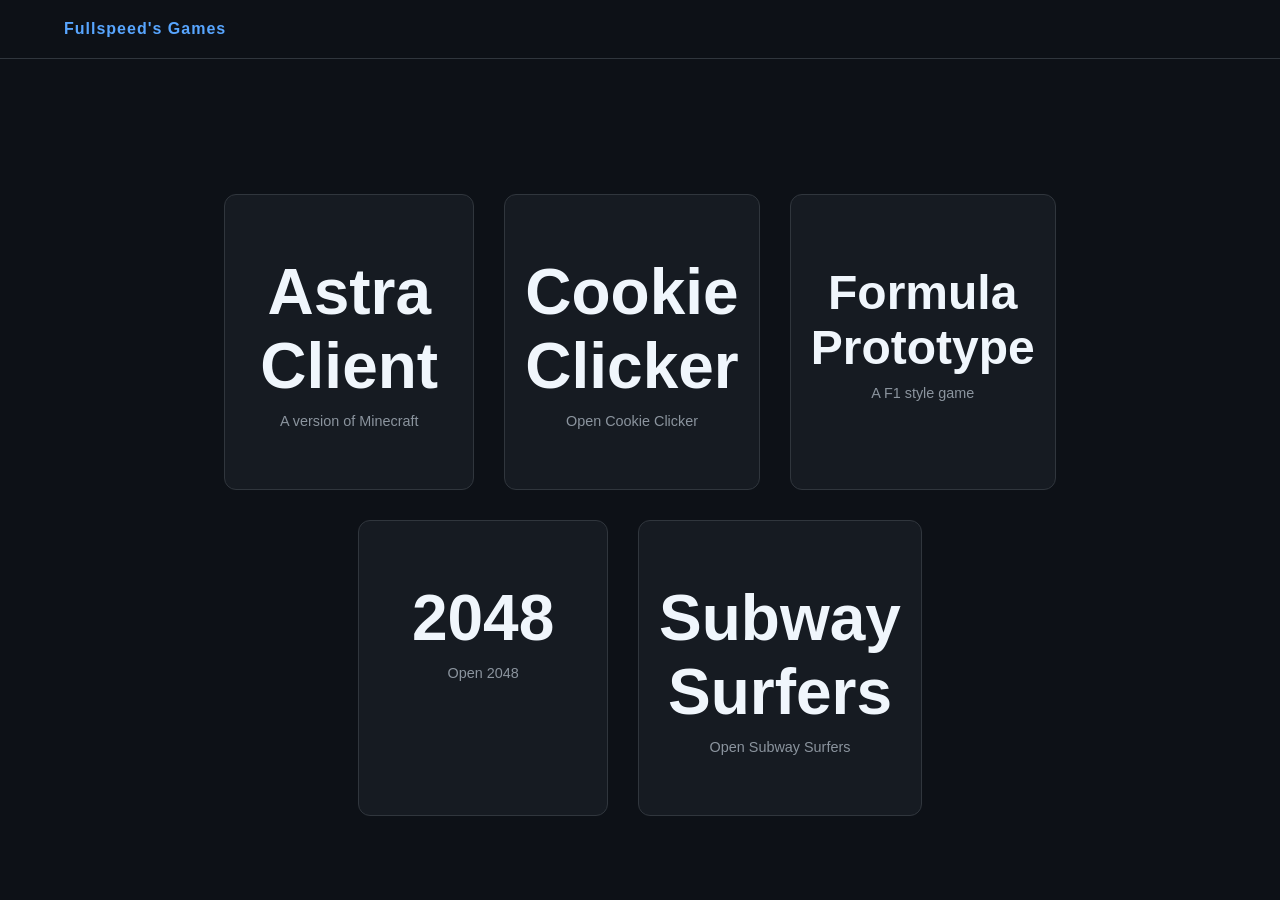
<file: index.html>
<!DOCTYPE html>
<html lang="en">
<head>
    <meta charset="UTF-8">
    <meta name="viewport" content="width=device-width, initial-scale=1.0">
    <title>Fullspeed's Games | Home</title>
    <link rel="stylesheet" href="style.css">
</head>
<body>

    <nav>
        <div class="logo">Fullspeed's Games</div>
    </nav>

    <main class="container">
        <header class="hero">
        </header>
        <div class="button-grid">
            <button class="launch-card" onclick="launchGame('astra.html')">
                <span class="version">Astra Client</span>
                <span class="desc">A version of Minecraft</span>
            </button>

            <button class="launch-card" onclick="launchGame('cookieclicker.html')">
                <span class="version">Cookie Clicker</span>
                <span class="desc">Open Cookie Clicker</span>
            </button>
            
            <button class="launch-card" onclick="launchGame('f1game.html')">
                <span class="f1">Formula Prototype</span>
                <span class="desc">A F1 style game</span>
            </button>
             
            <button class="launch-card" onclick="launchGame('2048.html')">
                <span class="_2048">2048</span>
                <span class="desc">Open 2048</span>
            </button>
            <button class="launch-card" onclick="launchGame('subway.html')">
                <span class="version">Subway Surfers</span>
                <span class="desc">Open Subway Surfers</span>
            </button>
        </div>
    </main>

    <script src="script.js"></script>
</body>
</html>
</file>
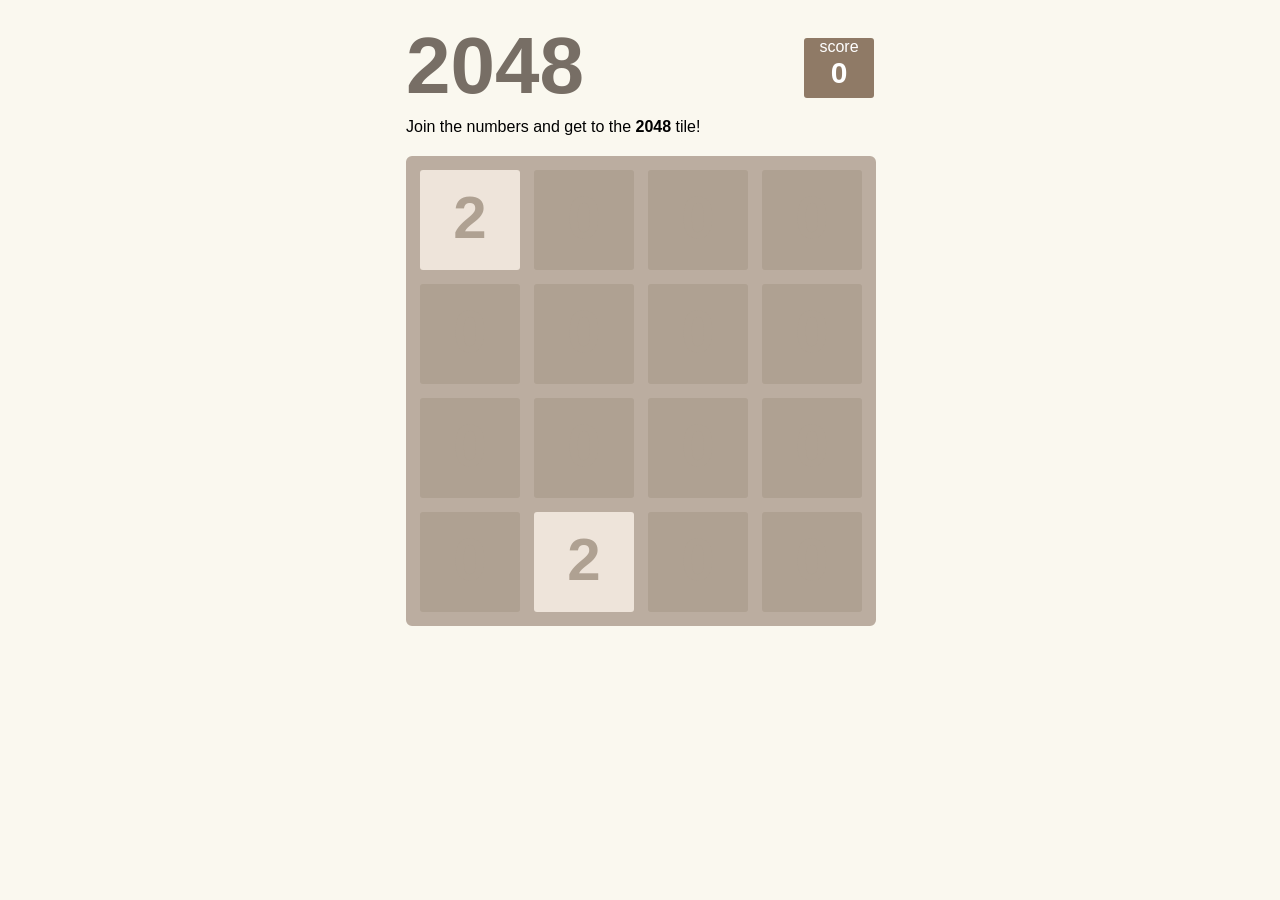
<file: 2048.html>
<!DOCTYPE html>
<html lang="en">
<head>
    <meta charset="UTF-8">
    <title>2048</title>
    <link rel="stylesheet" href="2048style.css"/>
    <script src="app.js"></script>
</head>
<body>

<div class="container">
    <div class="info">
        <h1>2048</h1>
        <div class="score-container">
            <p class="score-title">score</p>
            <h2 id="score">0</h2>
        </div>
    </div>
    <p id="result">Join the numbers and get to the <b>2048</b> tile!</p>
    <div class="grid"></div>
</div>

</body>
</html>
</file>
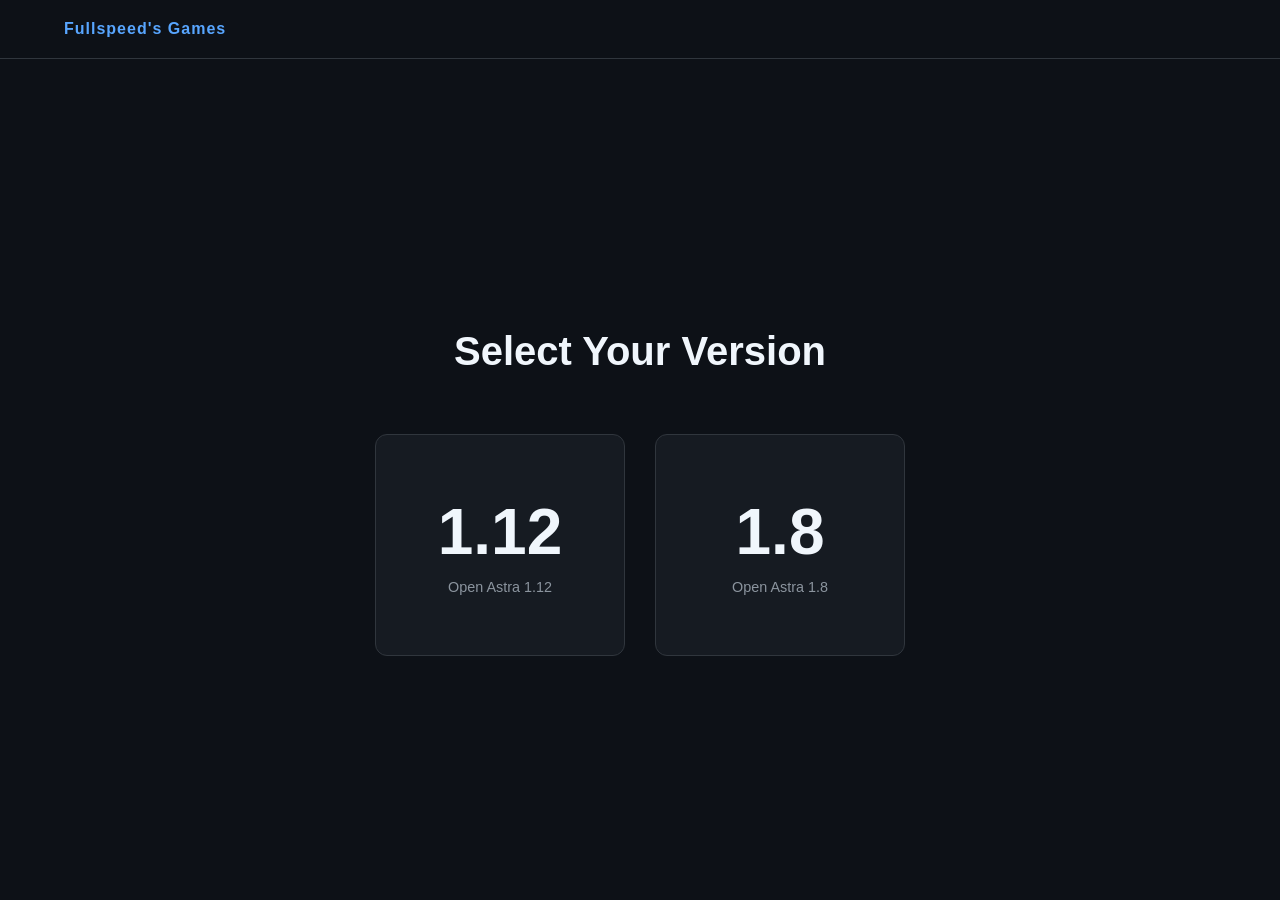
<file: astra.html>
<!DOCTYPE html>
<html lang="en">
<head>
    <meta charset="UTF-8">
    <meta name="viewport" content="width=device-width, initial-scale=1.0">
    <title>Fullspeed's Games | Home</title>
    <link rel="stylesheet" href="style.css">
</head>
<body>

    <nav>
        <div class="logo">Fullspeed's Games</div>
    </nav>

    <main class="container">
        <header class="hero">
            <h1>Select Your Version</h1>
        </header>
        <div class="button-grid">
            <button class="launch-card" onclick="launchGame('astra112.html')">
                <span class="version">1.12</span>
                <span class="desc">Open Astra 1.12</span>
            </button>

            <button class="launch-card" onclick="launchGame('astra18.html')">
                <span class="version">1.8</span>
                <span class="desc">Open Astra 1.8</span>
            </button>
        </div>
    </main>

    <script src="script.js"></script>
</body>
</html>
</file>
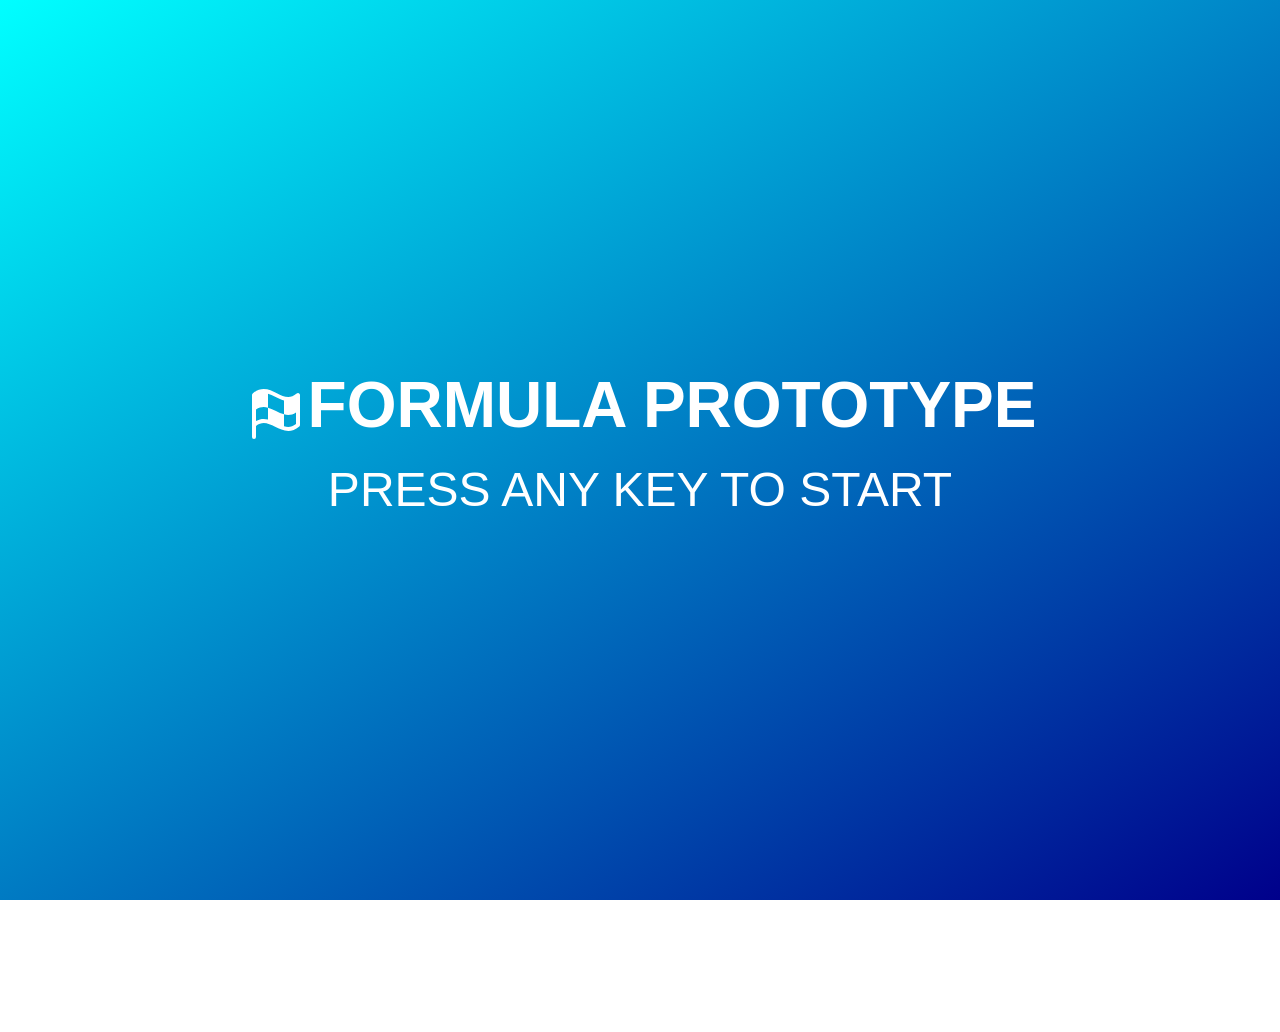
<file: f1game.html>
<!DOCTYPE html>
<html lang="en">
	<head>
		<meta charset="utf-8">
		<title>Track Editor</title>
		<style>
			body { margin: 0; }
			#react-ui {
				position: absolute;
				width: 100vw;
				pointer-events: none;
			}
		</style>
		<link rel="stylesheet" href="./pure-min.css" />
		<script type="module" crossorigin src="./assets/index-3850c56e.js"></script>
		<link rel="stylesheet" href="./assets/index-fcd2852e.css">
	</head>
	<body>
		<div id="react-ui"></div>
		
	</body>
</html>
</file>
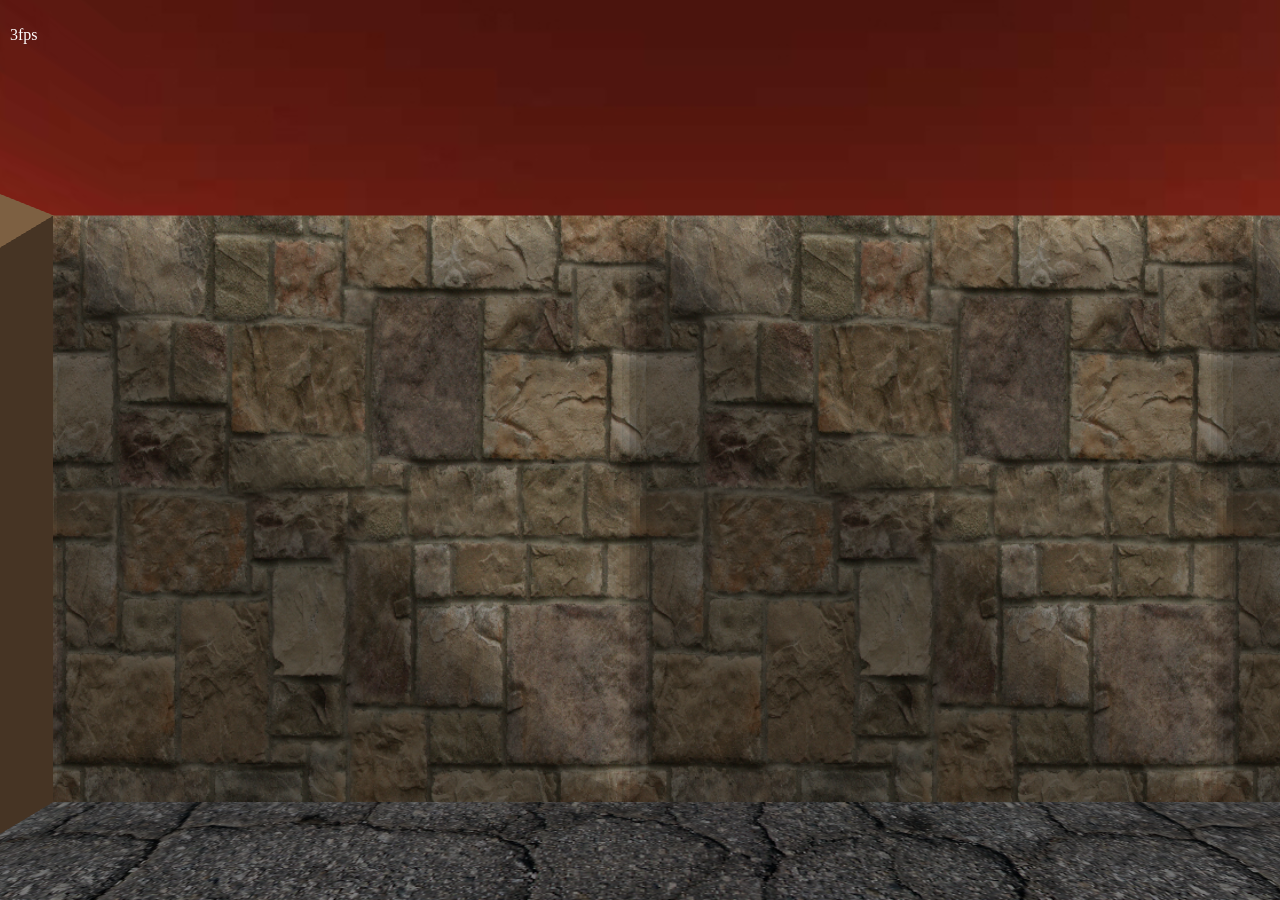
<file: WebFPS.html>
<html>
<head>
    <link rel="stylesheet" href="style/style.css">

    <script data-main="scripts/js/main" src="scripts/js/libraries/require.js"></script>
</head>
<body>
    <p class="fps">0fps</p>
</body>
</html>
</file>
<file: style.css>
:root {
    --bg: #0d1117;
    --card-bg: #161b22;
    --card-hover: #21262d;
    --accent: #58a6ff;
    --text-primary: #f0f6fc;
    --text-secondary: #8b949e;
    --border: #30363d;
}

body {
    margin: 0;
    padding: 0;
    background-color: var(--bg);
    color: var(--text-primary);
    font-family: -apple-system, BlinkMacSystemFont, "Segoe UI", Helvetica, Arial, sans-serif;
    display: flex;
    flex-direction: column;
    min-height: 100vh;
}

nav {
    display: flex;
    justify-content: space-between;
    padding: 20px 5%;
    border-bottom: 1px solid var(--border);
}

.logo { font-weight: bold; letter-spacing: 1px; color: var(--accent); }
.nav-links a { color: var(--text-secondary); text-decoration: none; margin-left: 20px; font-size: 14px; }
.nav-links a:hover { color: var(--accent); }

.container {
    flex: 1;
    display: flex;
    flex-direction: column;
    align-items: center;
    justify-content: center;
    padding: 40px 20px;
}

.hero { text-align: center; margin-bottom: 50px; }
.hero h1 { font-size: 2.5rem; margin-bottom: 10px; }
.hero p { color: var(--text-secondary); }

.button-grid {
    display: flex;
    flex-wrap: wrap;       /* Allows buttons to move to the next line */
    justify-content: center; /* Centers buttons horizontally */
    gap: 30px;
    width: 100%;
    max-width: 1000px;     /* Increased slightly to fit more cards side-by-side */
    margin: 0 auto;        /* Ensures the grid itself is centered */
}

.launch-card {
    flex: 0 1 250px; /* Prevents cards from growing too wide, keeps them uniform */
    background: var(--card-bg);
    border: 1px solid var(--border);
    padding: 60px 20px;
    border-radius: 12px;
    cursor: pointer;
    display: flex;
    flex-direction: column;
    align-items: center;
    transition: all 0.2s ease-in-out;
}

.launch-card:hover {
    background: var(--card-hover);
    border-color: var(--accent);
    transform: translateY(-5px);
}

.tag {
    font-size: 12px;
    font-weight: 800;
    color: var(--accent);
    background: rgba(88, 166, 255, 0.1);
    padding: 4px 12px;
    border-radius: 20px;
    margin-bottom: 15px;
}

.version {
    font-size: 4rem;
    font-weight: 900;
    color: var(--text-primary);
    margin: 0;
}

.f1 {
    font-size: 3rem;
    font-weight: 900;
    color: var(--text-primary);
    margin-bottom: 0;
    margin-top: 10px;
    margin-left: 0;
    margin-right: 0;
}
._2048 {
    font-size: 4rem;
    font-weight: 900;
    color: var(--text-primary);
    margin-bottom: 0;
    margin-top:50;
    margin-left: 0;
    margin-right: 0;
}

.desc {
    margin-top: 10px;
    color: var(--text-secondary);
    font-size: 0.9rem;
    font-weight: 500;
}

/* Responsive for Mobile */
@media (max-width: 600px) {
    .button-grid { flex-direction: column; }
}
</file>
<file: 2048style.css>
body {
    background-color: #faf8ef;
    display: flex;
    justify-content: center;
    font-family: "Clear Sans", Helvetica, serif;
}

h1 {
    font-size: 80px;
    line-height: 0.7;
    color: #776E65;
    margin: 0;
}

p, h2 {
    margin: 0;
}

.container {
    width: 468px;
    margin-top: 30px;
}

.info {
    display: flex;
    justify-content: space-between;
    margin-bottom: 20px;
}

.grid {
    display: flex;
    flex-wrap: wrap;
    width: 456px;
    height: 456px;
    background-color: #BBADA0;
    border: 7px solid #BBADA0;
    border-radius: 6px;
    margin-top: 20px;
}

.grid div {
    width: 100px;
    height: 100px;
    margin: 7px;
    border-radius: 3px;
    background-color: #EEE4DA;
    color: #AFA192;
    font-weight: bold;
    text-align: center;
    font-size: 60px;
    line-height: 1.6;
}

.score-container {
    text-align: center;
    width: 70px;
    height: 60px;
    border-radius: 3px;
    background-color: #8f7a66;
    color: #FFF;
}

#score {
    font-size: 30px;
}

.score-title {
    font-size: 16px;
}
</file>
<file: assets/index-fcd2852e.css>
.ControlPointInspector{padding-top:5px;padding-bottom:20px;border-top:2px solid black}.Menu{pointer-events:all}.ObjectTree{background:rgba(255,255,255,.5);padding:10px;pointer-events:all}.Inspector{background:rgba(255,255,255,.5);pointer-events:all;max-height:500px;overflow-y:scroll}.padding-default{padding:10px}.content-background{background:gray}.slidecontainer{display:inline-flex}h4{margin:0}.pure-menu-link,.element-link{cursor:pointer}.operation-link{cursor:pointer;text-decoration:underline;color:navy}body{color:#000!important}.object-groups{max-height:320px;overflow-y:scroll}.object-selected{background:rgba(255,255,255,.5)}.functions-help{position:absolute;left:25%;width:49%;color:#fff;padding:10px;background-color:#00000080;overflow-y:scroll;max-height:400px;pointer-events:all}.functions-help code{white-space:pre-wrap}.hspacing{display:inline-block;min-width:10px}.StartScreen{text-align:center;height:100vh;align-content:center!important;background:linear-gradient(147deg,aqua 0%,darkblue 100%)}.StartScreen span{width:100%}.LapInfo{color:#fff;padding:.5em;text-shadow:1px 1px #000000}.gauge{width:100%;max-width:250px;font-size:3em;color:#fff}.gauge-body{width:100%;height:0;padding-bottom:50%;background:#232323;position:relative;border-top-left-radius:100% 200%;border-top-right-radius:100% 200%;overflow:hidden}.gauge-fill{position:absolute;top:100%;left:0;width:inherit;height:100%;background:rgb(146,255,255);transform-origin:center top;transform:rotate(.25turn)}.gauge-cover{width:75%;height:150%;background:#444444;position:absolute;border-radius:50%;top:25%;left:50%;transform:translate(-50%);display:flex;align-items:center;justify-content:center;padding-bottom:25%;box-sizing:border-box}.SpeedInfo{color:#fff;font-weight:700;padding:.5em;text-shadow:1px 1px #000000;min-width:250px}.speed-container{padding:10px;background:rgba(0,0,0,.5)}.race-screen-container{position:absolute;width:100vw;height:100vh;display:flex;flex-direction:column;justify-content:space-between}.drift-counter{position:relative;bottom:30%;text-shadow:1px 1px #232323}.RaceScreen{display:block;text-align:center}.race-panel{background:rgba(0,0,0,.5);max-width:250px;padding:10px}.ScreenText{position:absolute;color:#fff;font-weight:700;font-size:1.5em}.RaceInfo{color:#fff;padding:.5em;text-shadow:1px 1px #000000}.LoadingScreen{background:var(--blue1)}.MenuScreen{background:linear-gradient(147deg,aqua 0%,darkblue 100%);color:#fff}.menu-text{font-weight:700;color:var(--red1)}.menu-text:hover{font-weight:700;color:#f66}.text-w{color:#fff}.menu-text-w{font-weight:700;color:#fff}.clickable-icon:hover{color:#cdcdcd}.menu-header{background:rgba(0,0,0,.25)}.menu-title{background:rgba(0,0,0,.75);font-style:italic;padding:.5em 1em}.menu-back{padding-right:.5em}.MenuPanel{color:#fff;pointer-events:all;height:85vh;overflow-y:scroll}.menu-panel-header{padding:25px 10px;color:#fff}.back-arrow{position:relative;top:7px;margin-right:10px}::-webkit-scrollbar{width:10px}::-webkit-scrollbar-track{background:rgba(0,0,0,.3)}::-webkit-scrollbar-thumb{background:rgba(160,160,160,.7)}::-webkit-scrollbar-thumb:hover{background:#555}.OptionsMenuItem{padding:10px;background:rgba(0,0,0,.2);pointer-events:all;cursor:pointer}.OptionsMenuItem:hover{background:rgba(0,0,0,.3)}.OptionsMenuItem span{padding-left:20px}.options{padding:10px}.Option,.OptionSlider{padding:5px 0}.OptionsMenu{height:100vh}input[type=checkbox]{-webkit-appearance:none;-moz-appearance:none;appearance:none;background-color:#fff;margin:0;font:inherit;color:currentColor;width:1.15em;height:1.15em;border:.15em solid currentColor;border-radius:.15em;transform:translateY(-.075em);display:grid;place-content:center}input[type=checkbox]:before{content:"";width:.65em;height:.65em;transform:scale(0);transition:.12s transform ease-in-out;box-shadow:inset 1em 1em #0ff}input[type=checkbox]:checked:before{transform:scale(1)}.controls-wrapper{padding:20px}.controls-wrapper>span{display:block}.UnderConstruction{color:orange}.SelectTrackMenu{background:rgba(0,0,0,.5);height:100vh}.track-list-head{background:rgba(0,0,0,.5);padding:10px}.track-list-row{pointer-events:all;cursor:pointer;padding-top:10px;padding-bottom:10px}.track-list-row:hover{background:rgba(0,0,0,.2)}.track-list-row.selected{background:rgba(0,0,0,.4)}.track-list-row-content{padding:10px;background:rgba(0,0,0,.5);height:100%;overflow:hidden}.track-picture{width:100%;height:270px;background-position-x:center;background-position-y:center;display:flex;justify-content:end}.track-picture img{height:270px;opacity:.75}.Clickable{pointer-events:all;cursor:pointer}.inline{display:inline}.RaceCountdownScreen{position:absolute;width:100vw;height:100vh;align-content:center!important;text-align:center}.countdown-number{opacity:1;transition:opacity 2s ease-in-out}.countdown-number.countdown-go{opacity:0}.race-finished-content{font-size:1.5em}.RaceTimeAttackResults{color:#fff;width:860px}.race-timeattack-row{padding:.25em 0}.race-timeattack-player{background:blue}:root{--blue1: #1c62a8;--blue2: #0d4682;--blue2half: rgba(13, 70, 130, .75);--gray1: #EEEDED;--yellow1: #F0DE36;--red1: #D71313}@font-face{font-family:Video;src:url(../fonts/video.ttf) format("truetype")}@font-face{font-family:BarlowCondensed;src:url(../fonts/BarlowCondensed-Regular.ttf) format("truetype")}@font-face{font-family:BarlowCondensed;font-weight:700;src:url(../fonts/BarlowCondensed-Bold.ttf) format("truetype")}@font-face{font-family:BarlowCondensed;font-weight:200;src:url(../fonts/BarlowCondensed-Light.ttf) format("truetype")}@font-face{font-family:BarlowCondensed;font-style:italic;src:url(../fonts/BarlowCondensed-Italic.ttf) format("truetype")}body{font-family:Consolas,sans-serif;color:#fff;overflow:hidden}.btn{width:100%;border-radius:5px;pointer-events:all;cursor:pointer}.btn-action{background-color:#0a0;color:#fff;width:100%}.btn-buy{background-color:#cc0;color:#fff;width:100%}.padding-hori{padding-left:10px;padding-right:10px}.padding-vert{padding-top:10px;padding-bottom:10px}.text-huge{font-size:4em}.text-big{font-size:3em}.text-mid{font-size:2em}.text-mid-half{font-size:1.5em}.text-small{font-size:1em}.text-left{text-align:left}.text-center{text-align:center}.text-right{text-align:right}.text-bold{font-weight:700}.text-white{color:#fff}.text-red{color:red}.nolist{list-style:none}.clickable{cursor:pointer;pointer-events:all}.blink{animation:blinker 1s step-start infinite}@keyframes blinker{50%{opacity:0}}.center-contents-y{height:100vh;justify-content:center;text-align:center;display:flex;flex-direction:column}.center-contents-x{width:100%;justify-content:center;text-align:center;display:flex;flex-direction:row}.space-between{justify-content:space-between}.spacing{height:10px}.overlay{position:absolute;width:100vw;height:100vh;top:0;left:0}.bg-half{background:rgba(0,0,0,.5)}.alert-success{background-color:#6495ed}.alert-warn{background-color:#b8860b}.alert-error{background-color:#8b0000}.pi-icon>svg{position:relative;top:12px}.text-shadow{text-shadow:1px 1px #000000}.justify-between{display:flex;justify-content:space-between}.separator{background:rgba(0,0,0,.25);min-height:10px;width:100%}.minimap-container{position:absolute;left:0;bottom:0;background:rgba(0,0,0,.25);border-radius:128px;overflow:hidden}.options-container{position:absolute}.pause-menu-wrapper{padding-top:75px}.notifications{display:flex;flex-direction:column;align-items:flex-end;justify-content:flex-end;row-gap:15px;height:100vh;padding-left:20px;padding-right:20px}.notification{padding:10px;background:rgba(0,0,0,.75);color:#fff;width:25%;min-width:200px}
</file>
<file: style/style.css>
/* ------------------------------------------------
 * BODY
 * ------------------------------------------------
 */

html, body {
    margin: 0;
    padding: 0;
}

/* ------------------------------------------------
 * HUD
 * ------------------------------------------------
 */

.fps {
    position: absolute;
    color: white;
    left: 10px;
    top: 10px;
}
</file>
